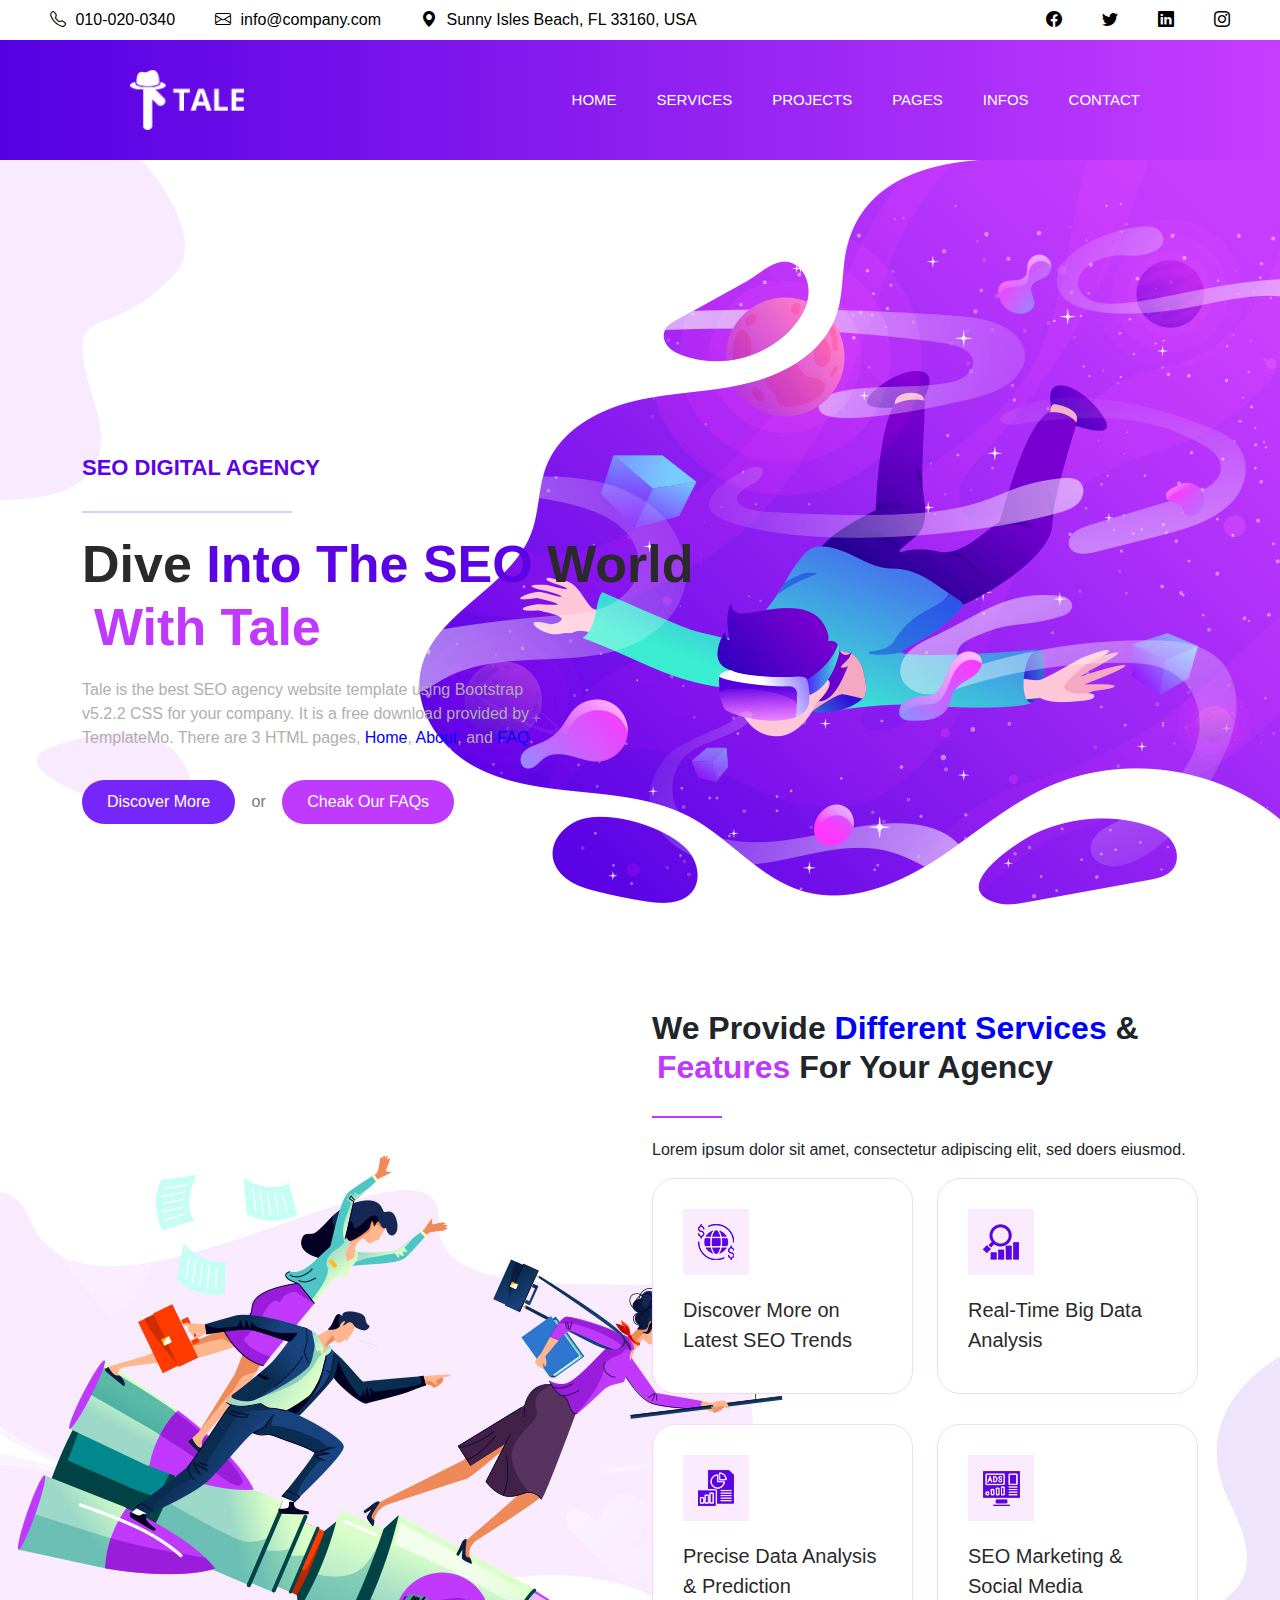
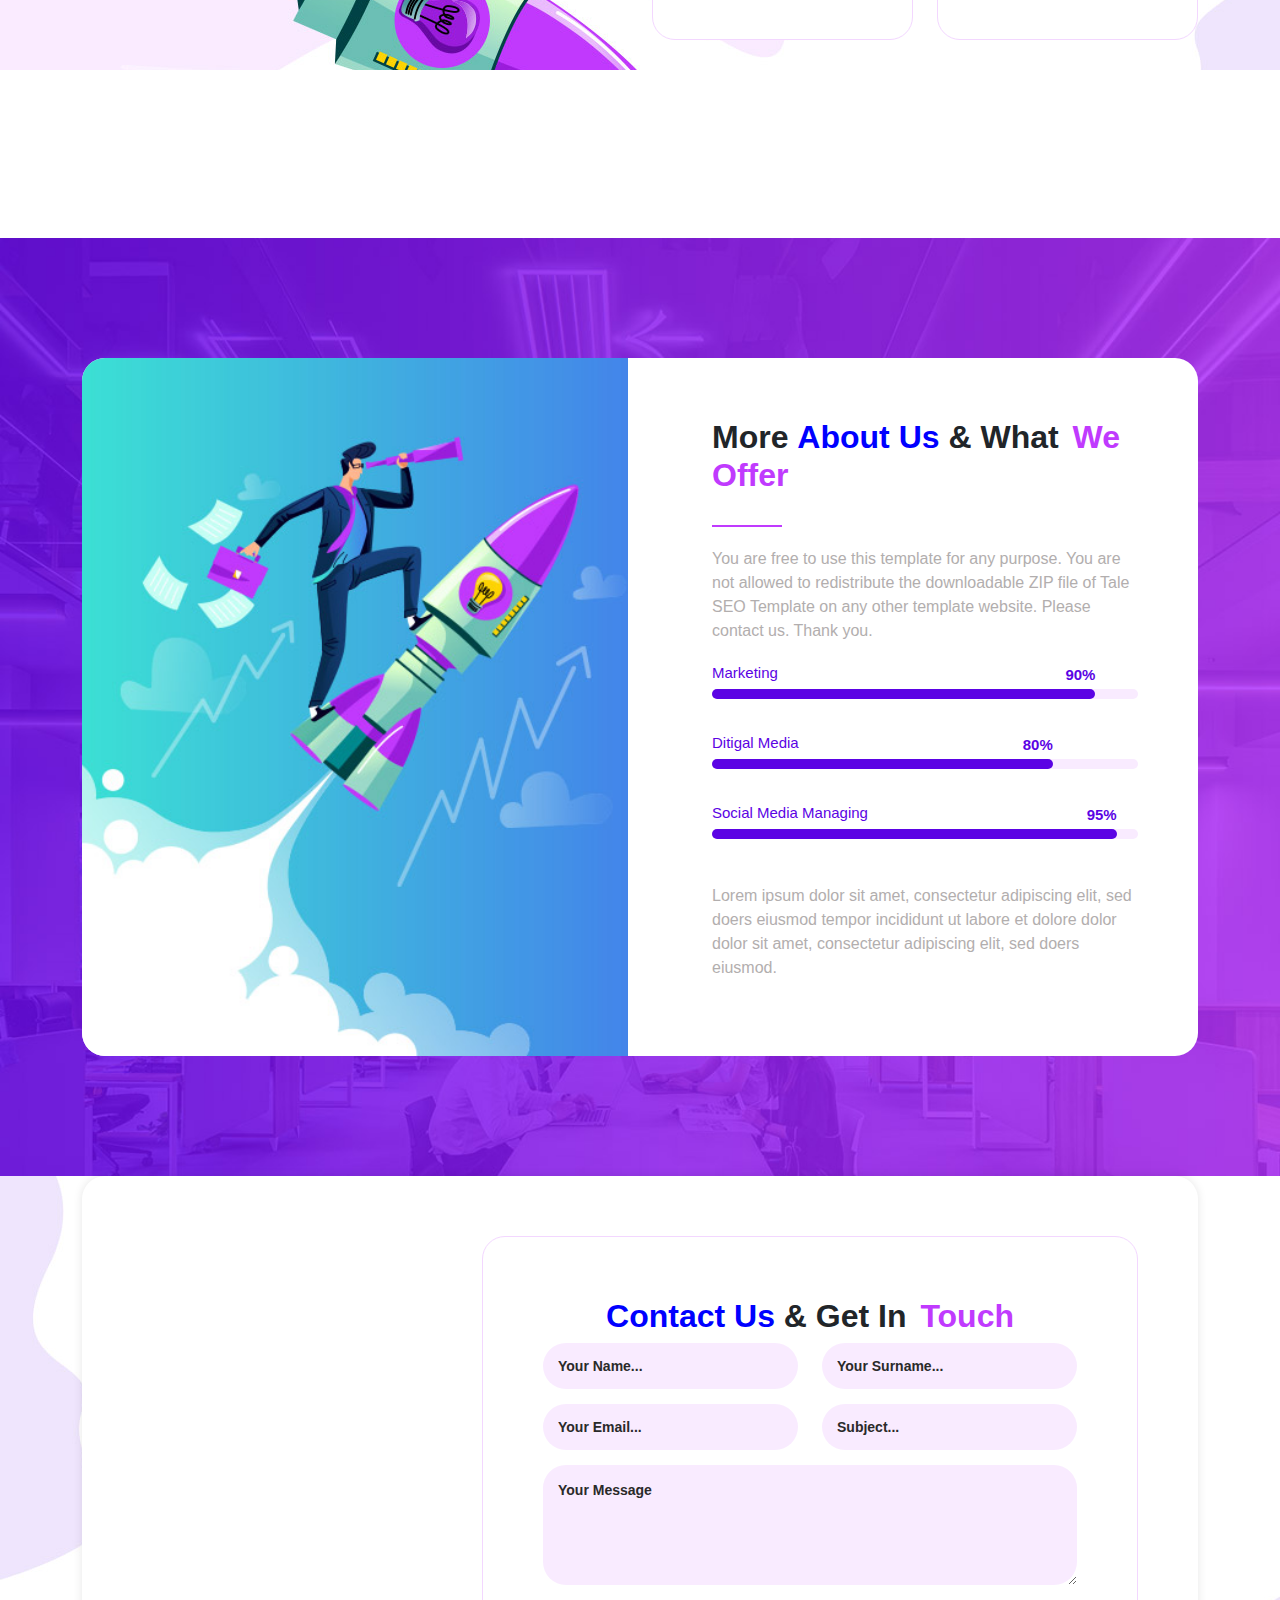
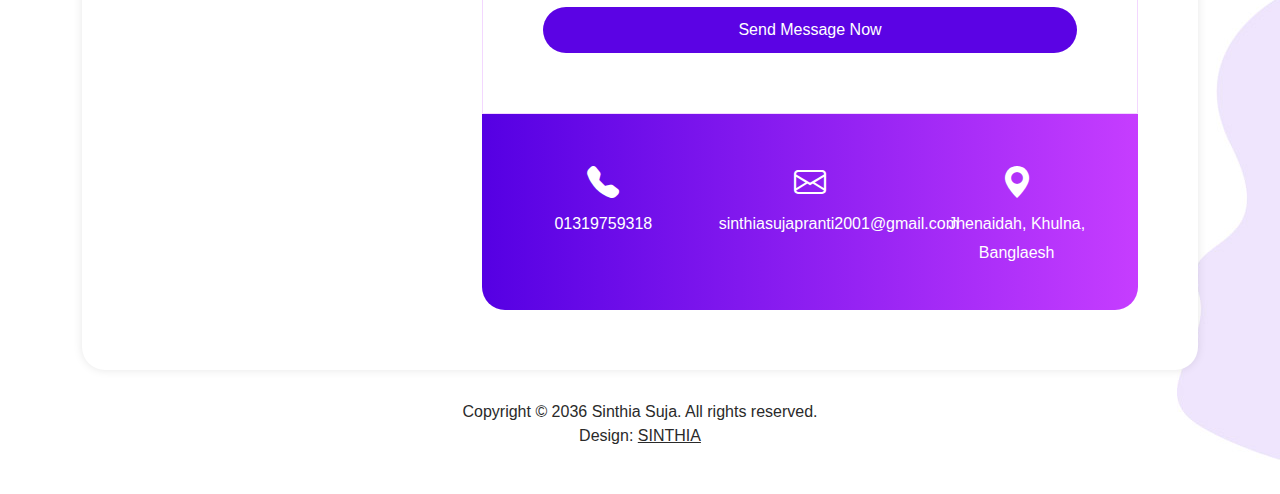
<file: index.html>
<!DOCTYPE html>
<html lang="en">

<head>
  <meta charset="UTF-8">
  <meta name="viewport" content="width=device-width, initial-scale=1.0">
  <title>Document</title>

  <!-- Latest compiled and minified CSS -->
  <link href="https://cdn.jsdelivr.net/npm/bootstrap@5.3.3/dist/css/bootstrap.min.css" rel="stylesheet">

  <!-- Latest compiled JavaScript -->
  <script src="https://cdn.jsdelivr.net/npm/bootstrap@5.3.3/dist/js/bootstrap.bundle.min.js"></script>


  <!-- Option 1: Include in HTML -->
  <link rel="stylesheet" href="https://cdn.jsdelivr.net/npm/bootstrap-icons@1.3.0/font/bootstrap-icons.css">

  <link rel="stylesheet" href="./style.css">

  <!-- Option 1: Include in HTML -->
  <link rel="stylesheet" href="https://cdn.jsdelivr.net/npm/bootstrap-icons@1.3.0/font/bootstrap-icons.css">

</head>

<body>

  <!-- =====1st======== -->

  <!-- ======== Nav Bar's Start ======== -->


  <nav class="nav-one flex">
    <div class="left flex">
      <div class="phone">
        <i class="bi bi-telephone"></i>
        <span>010-020-0340</span>
      </div>
      <div class="email">
        <i class="bi bi-envelope"></i>
        <span>info@company.com</span>
      </div>
      <div class="location">
        <i class="bi bi-geo-alt-fill"></i>
        <span>Sunny Isles Beach, FL 33160, USA</span>
      </div>
    </div>

    <div class="right flex">
      <div class="fb">
        <i class="bi bi-facebook"></i>
      </div>
      <div class="twitter">
        <i class="bi bi-twitter"></i>
      </div>
      <div class="linkedin">
        <i class="bi bi-linkedin"></i>
      </div>
      <div class="insta">
        <i class="bi bi-instagram"></i>
      </div>
    </div>
  </nav>


  <!-- ===========Navbar========== -->
  <div class="sticky-top">

    <nav class="navbar">
      <div class="logo">
        <img src="./logo.png" alt="Logo" />
      </div>
      <ul class="nav-links">
        <li><a href="./index.html">HOME</a></li>

        <li><a href="#services">SERVICES</a></li>
        <li><a href="#home">PROJECTS</a></li>

        <li class="dropdown">
          <a href="#pages" class="dropbtn">PAGES</a>
          <div class="dropdown-content">
            <a id="clr" href="./about.html">ABOUT US</a>
            <a id="clr" href="./faqs.html">FAQS</a>

          </div>
        </li>

        <li><a href="#infos">INFOS</a></li>
        <li><a href="#contact">CONTACT</a></li>
      </ul>
    </nav>

  </div>



  <!-- === 3rd ============= -->

  <div class="third-part" id="top">
    <div class="container">
      <div class="row">
        <div class="col-lg-7">

          <h6 id="seo">SEO DIGITAL AGENCY</h6>

          <div id="break"></div>

          <h4>Dive <em>Into The SEO</em> World <span>With Tale</span></h4>

          <p id="pra">Tale is the best SEO agency website template using Bootstrap v5.2.2 CSS for your company. It is a
            free download provided by TemplateMo. There are 3 HTML pages,

            <a id="ab">Home</a>, <a id="ab">About</a>, and <a id="ab">FAQ</a>.
          </p>

          <button id="btn1">Discover More</button>

          <span>or</span>

          <button id="btn2">Cheak Our FAQs</button>

        </div>
      </div>
    </div>
  </div>





  <!-- -==== 4th part========= -->

  <div class="services section">
    <div class="container">
      <div class="row">

        <div class="col-lg-6 offset-lg-6">
          <div class="row">
            <div class="col-lg-12">
              <div class="section-heading">
                <h2 id="bold">We Provide <a id="em">Different Services</a> &amp;
                  <span id="emm">Features</span> For Your Agency
                </h2>

                <div id="break2"></div>

                <p>Lorem ipsum dolor sit amet, consectetur adipiscing elit, sed doers eiusmod.</p>
              </div>
            </div>

            <div class="col-lg-6 col-sm-6">
              <div class="service-item">
                <div class="icon">
                  <img src="./services-01.jpg" alt="discover SEO" class="templatemo-feature">
                </div>
                <h4>Discover More on Latest SEO Trends</h4>
              </div>
            </div>



            <div class="col-lg-6 col-sm-6">
              <div class="service-item">
                <div class="icon">
                  <img src="./services-02.jpg" alt="data analysis" class="templatemo-feature">
                </div>
                <h4>Real-Time Big Data Analysis</h4>
              </div>
            </div>

            <div class="col-lg-6 col-sm-6">
              <div class="service-item">
                <div class="icon">
                  <img src="./services-03.jpg" alt="precise data" class="templatemo-feature">
                </div>
                <h4>Precise Data Analysis &amp; Prediction</h4>
              </div>
            </div>

            <div class="col-lg-6 col-sm-6">
              <div class="service-item">
                <div class="icon">
                  <img src="./services-04.jpg" alt="SEO marketing" class="templatemo-feature">
                </div>

                <h4>SEO Marketing &amp; Social Media</h4>
              </div>
            </div>
          </div>
        </div>
      </div>
    </div>
  </div>

  <br><br>





  <!-- ============= 5th part start====== -->





  <!-- =========== 6th part==== -->


  <div class="infos section" id="infos">
    <div class="container">
      <div class="row">
        <div class="col-lg-12">
          <div class="main-content">
            <div class="row">
              <div class="col-lg-6">
                <div class="left-image">
                  <img src="./left-infos.jpg" alt="">
                </div>
              </div>
              <div class="col-lg-6">
                <div class="section-heading">
                  <h2 id="bold">More <a id="em">About Us</a> &amp; What <span id="emm">We Offer</span></h2>

                  <div id="break2"></div>

                  <p id="ass">You are free to use this template for any purpose. You are not allowed to redistribute the
                    downloadable ZIP file of Tale SEO Template on any other template website. Please contact us. Thank
                    you.</p>
                </div>

                <div class="skills">
                  <div class="skill-slide marketing">
                    <div class="fill"></div>
                    <h6>Marketing</h6>
                    <span>90%</span>
                  </div>

                  <div class="skill-slide digital">
                    <div class="fill"></div>
                    <h6>Ditigal Media</h6>
                    <span>80%</span>
                  </div>
                  <div class="skill-slide media">
                    <div class="fill"></div>
                    <h6>Social Media Managing</h6>
                    <span>95%</span>
                  </div>
                </div>

                <p id="ass" class="more-info">Lorem ipsum dolor sit amet, consectetur adipiscing elit, sed doers eiusmod
                  tempor incididunt ut labore et dolore dolor dolor sit amet, consectetur adipiscing elit, sed doers
                  eiusmod.</p>
              </div>
            </div>
          </div>
        </div>
      </div>
    </div>
  </div>



  <!-- ============= 7th part========== -->

  <div class="contact-us section" id="contact">
    <div class="container">
      <div class="row">
        <div class="col-lg-12">
          <div class="contact-us-content">
            <div class="row">
              <div class="col-lg-4">
                <div id="map">
                  <iframe
                    src="https://www.google.com/maps/embed?pb=!1m18!1m12!1m3!1d82679.7945110821!2d89.2704140271851!3d23.677202089521693!2m3!1f0!2f0!3f0!3m2!1i1024!2i768!4f13.1!3m3!1m2!1s0x39fef270f41fad73%3A0x83d3391f76440faa!2sShailkupa!5e0!3m2!1sen!2sbd!4v1727075427192!5m2!1sen!2sbd"
                    width="350" height="650" style="border:0;" allowfullscreen="" loading="lazy"
                    referrerpolicy="no-referrer-when-downgrade"></iframe>
                </div>
              </div>

              <div class="col-lg-8">
                <form id="contact-form" action="" method="post">
                  <div class="row">
                    <div class="col-lg-12">
                      <div class="section-heading">

                        <h2 id="bold"><a id="em">Contact Us</a> &amp; Get In <span id="emm">Touch</span></h2>
                      </div>
                    </div>

                    <div class="col-lg-6">

                      <input type="text" placeholder="Your Name...">

                    </div>

                    <div class="col-lg-6">
                      <input type="text" placeholder="Your Surname...">
                    </div>

                    <div class="col-lg-6">
                      <fieldset>
                        <input type="email" placeholder="Your Email...">
                    </div>

                    <div class="col-lg-6">
                      <fieldset>
                        <input type="text" placeholder="Subject...">
                    </div>

                    <div class="col-lg-12">
                      <textarea name="text" id="">Your Message</textarea>
                    </div>

                    <div class="col-lg-12">

                      <div class="col-lg-12">
                        <button type="submit" class="">Send Message Now</button>
                      </div>

                    </div>

                  </div>
                </form>


                <div class="more-info">
                  <div class="row">
                    <div class="col-lg-4">
                      <div class="info-item">
                        <i class="bi bi-telephone-fill"></i>
                        <h4><a>01319759318</a></h4>
                      </div>
                    </div>

                    <div class="col-lg-4">
                      <div class="info-item">
                        <i class="bi bi-envelope"></i>
                        <h4><a>sinthiasujapranti2001@gmail.com</a></h4>
                      </div>
                    </div>

                    <div class="col-lg-4">
                      <div class="info-item">
                        <i class="bi bi-geo-alt-fill"></i>
                        <h4><a>Jhenaidah, Khulna, Banglaesh</a></h4>

                      </div>
                    </div>
                  </div>
                </div>
              </div>
            </div>
          </div>
        </div>
      </div>
    </div>
  </div>









  <!-- ============= 8th part======== -->

  <footer>
    <div class="container">
      <div class="col-lg-12">
        <p>Copyright © 2036 <a>Sinthia Suja</a>. All rights reserved.

          <br>Design:
          <a target="_blank" href="https://www.facebook.com/profile.php?id=100052715718660&mibextid=ZbWKwL"
            class="facebook">SINTHIA</a>


        </p>
      </div>
    </div>
  </footer>






</body>

</html>
</file>
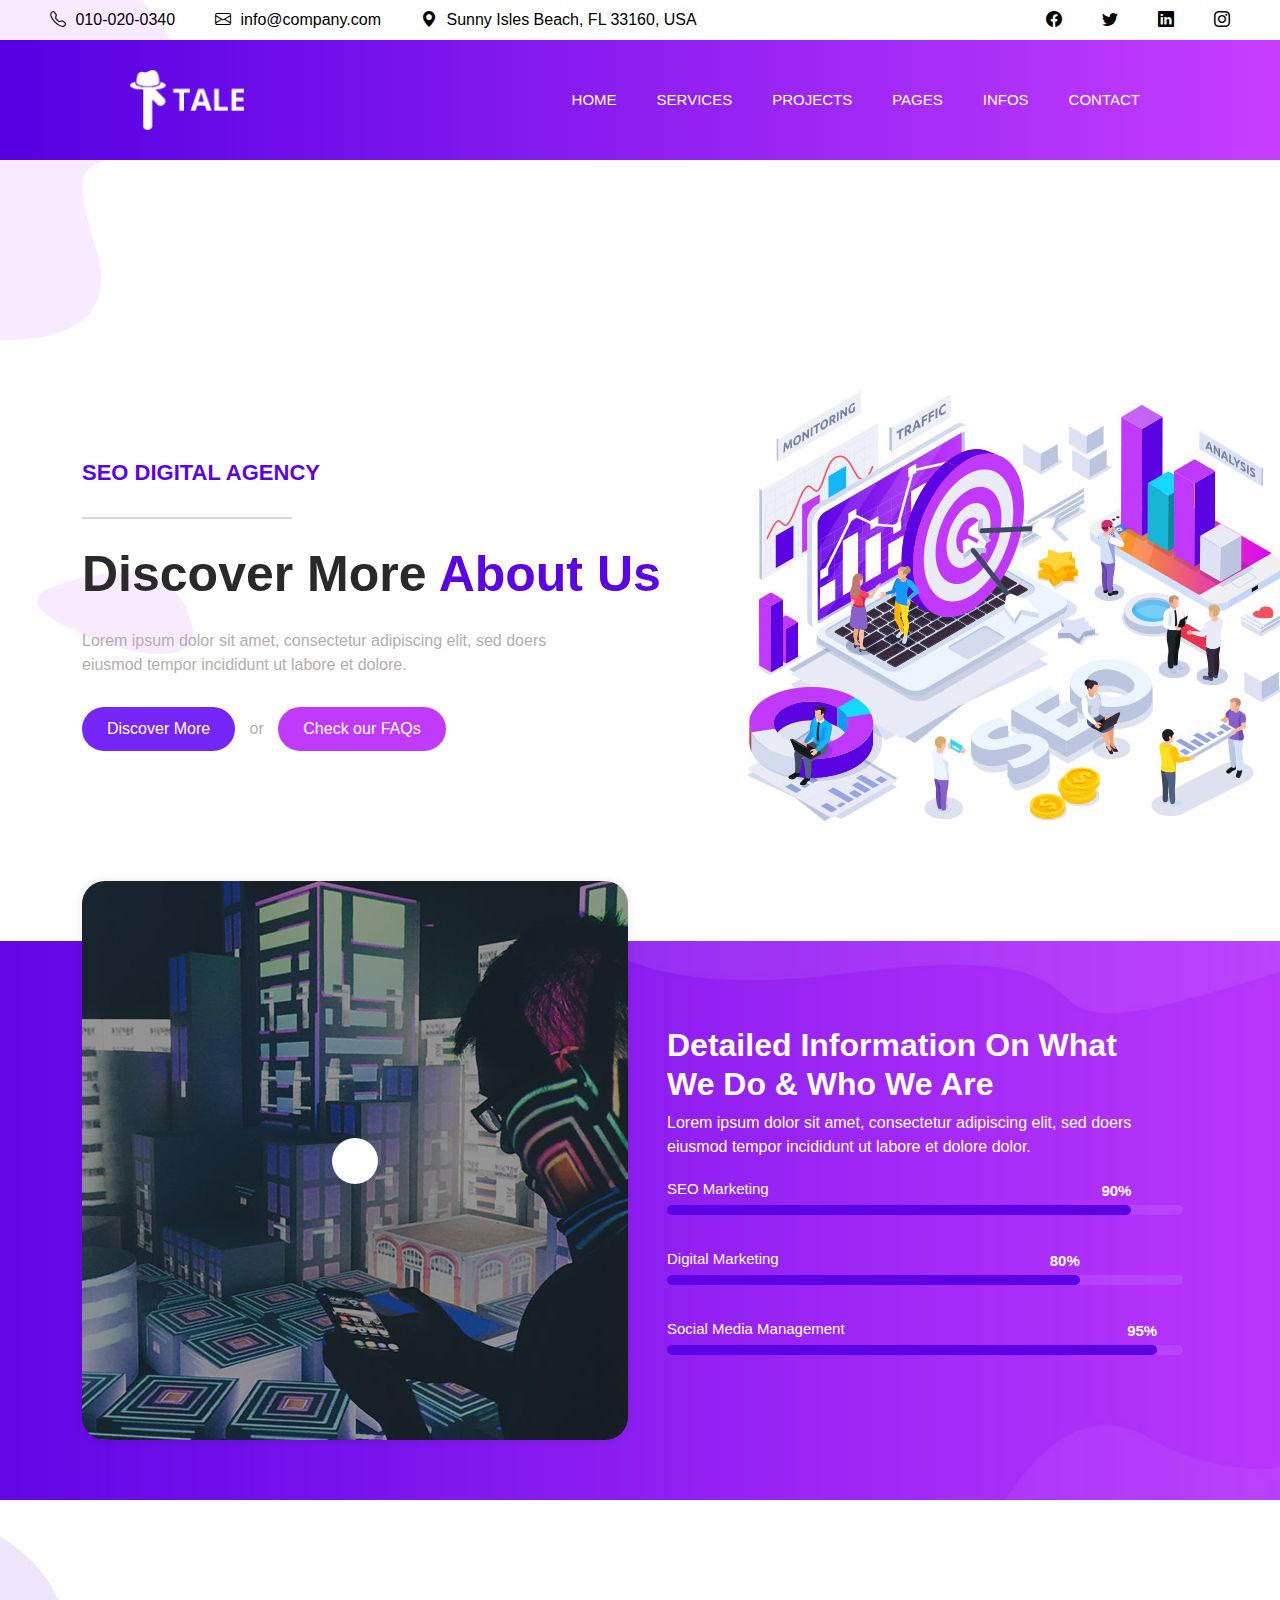
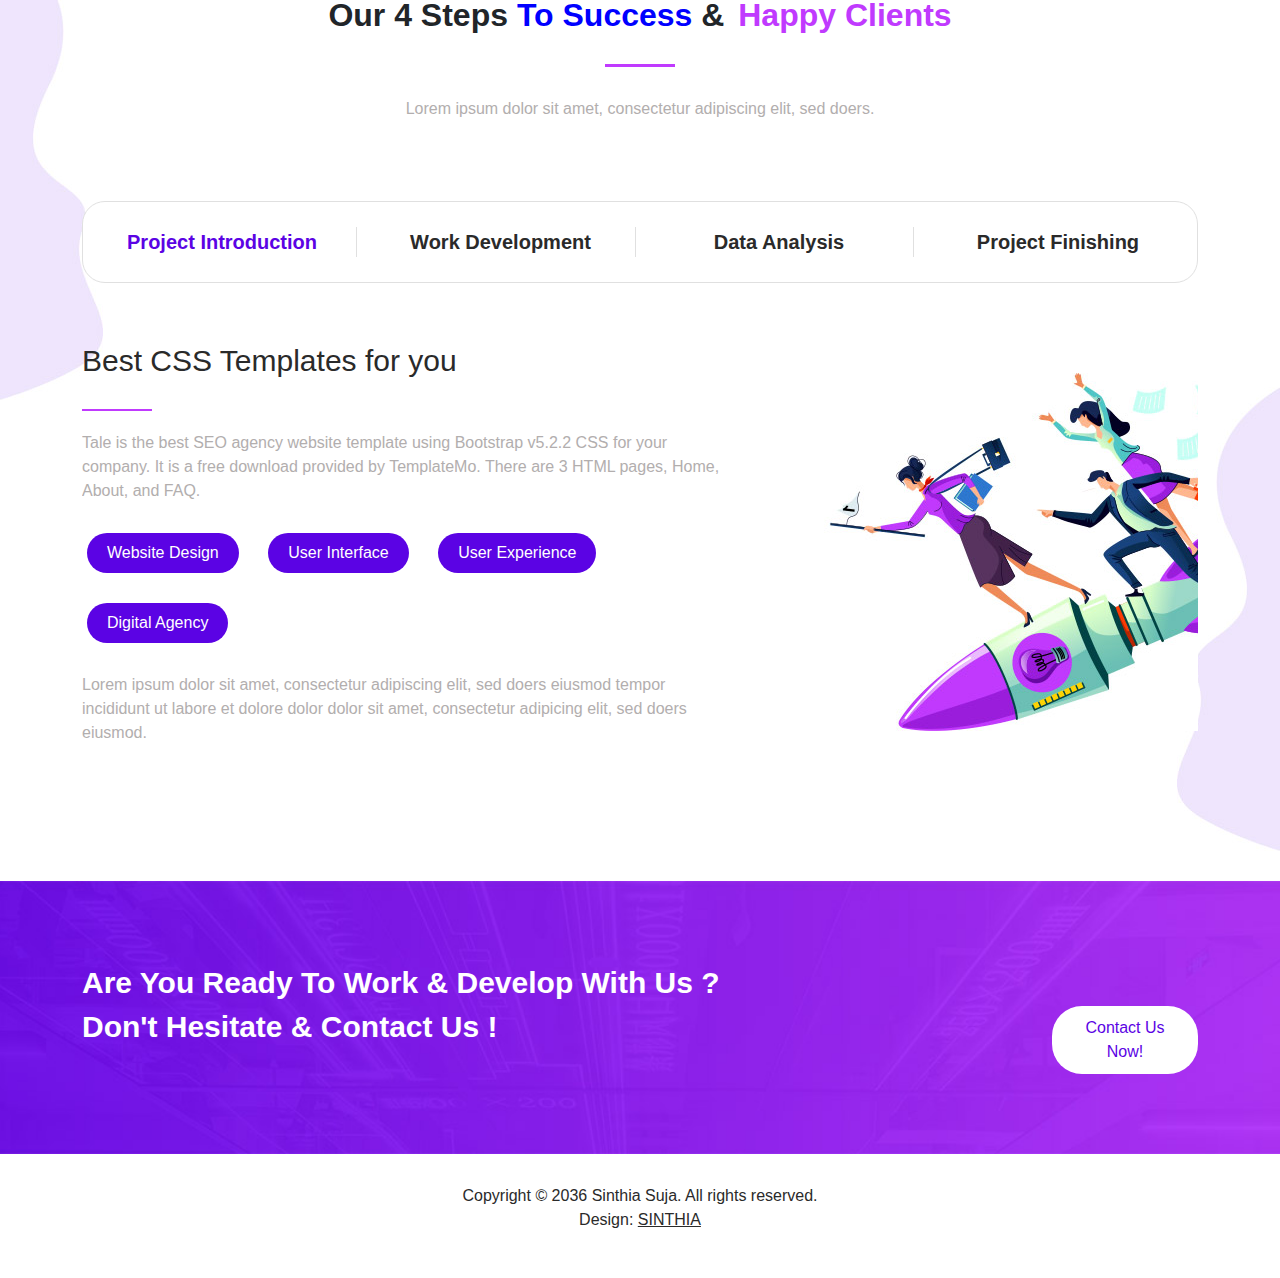
<file: about.html>
<!DOCTYPE html>
<html lang="en">

<head>
  <meta charset="UTF-8">
  <meta name="viewport" content="width=device-width, initial-scale=1.0">
  <title>Document</title>

  <!-- Latest compiled and minified CSS -->
  <link href="https://cdn.jsdelivr.net/npm/bootstrap@5.3.3/dist/css/bootstrap.min.css" rel="stylesheet">

  <!-- Latest compiled JavaScript -->
  <script src="https://cdn.jsdelivr.net/npm/bootstrap@5.3.3/dist/js/bootstrap.bundle.min.js"></script>


  <!-- Option 1: Include in HTML -->
  <link rel="stylesheet" href="https://cdn.jsdelivr.net/npm/bootstrap-icons@1.3.0/font/bootstrap-icons.css">

  <link rel="stylesheet" href="./style.css">

  <!-- Option 1: Include in HTML -->
  <link rel="stylesheet" href="https://cdn.jsdelivr.net/npm/bootstrap-icons@1.3.0/font/bootstrap-icons.css">
</head>

<body>

  <nav class="nav-one flex">
    <div class="left flex">
      <div class="phone">
        <i class="bi bi-telephone"></i>
        <span>010-020-0340</span>
      </div>
      <div class="email">
        <i class="bi bi-envelope"></i>
        <span>info@company.com</span>
      </div>
      <div class="location">
        <i class="bi bi-geo-alt-fill"></i>
        <span>Sunny Isles Beach, FL 33160, USA</span>
      </div>
    </div>

    <div class="right flex">
      <div class="fb">
        <i class="bi bi-facebook"></i>
      </div>
      <div class="twitter">
        <i class="bi bi-twitter"></i>
      </div>
      <div class="linkedin">
        <i class="bi bi-linkedin"></i>
      </div>
      <div class="insta">
        <i class="bi bi-instagram"></i>
      </div>
    </div>
  </nav>


  <!-- ============================ -->


  <div class="sticky-top">
  <nav class="navbar">
    <div class="logo">
      <img src="./logo.png" alt="Logo" />
    </div>
    <ul class="nav-links">
      <li><a href="./index.html">HOME</a></li>

      <li><a href="#services">SERVICES</a></li>
      <li><a href="#home">PROJECTS</a></li>

      <li class="dropdown">
        <a href="#pages" class="dropbtn">PAGES</a>
        <div class="dropdown-content">
          <a href="./about.html">ABOUT US</a>
          <a href="./faqs.html">FAQS</a>

        </div>
      </li>

      <li><a href="#infos">INFOS</a></li>
      <li><a href="#contact">CONTACT</a></li>
    </ul>
  </nav>
</div>

  

  <!-- =================================== -->

  <div class="page-heading">
    <div class="container">
      <div class="row">
        <div class="col-lg-7 align-self-center">
          <div class="caption  header-text">
            <h6 id="seo">SEO DIGITAL AGENCY</h6>

            <div id="break"></div>

            <h4 id="color">Discover More <a id="color2">About Us</a></h4>
            <p id="ass">Lorem ipsum dolor sit amet, consectetur adipiscing elit, sed doers eiusmod tempor incididunt ut
              labore et dolore.</p>


            <button id="btn1">Discover More</button>

            <span id="ass">or</span>
            <button id="btn2">Check our FAQs</button>
          </div>
        </div>

        <div class="col-lg-5 align-self-center">
          <img src="./about-us-image.jpg" alt="">
        </div>
      </div>
    </div>
  </div>




  <!-- =======2nd part start========= -->


  <div class="video-info section">
    <div class="container">
      <div class="row">
        <div class="col-lg-6">
          <div class="video-thumb">
            <img src="./video-thumb.jpg" alt="">
            <a href="http://youtube.com" target="_blank"><i class="fa fa-play"></i></a>
          </div>
        </div>

        <div class="col-lg-6 align-self-center">
          <div class="section-heading">
            <h2 id="bold">Detailed Information On What We Do &amp; Who We Are</h2>

            <div id="break4"></div>

            <p>Lorem ipsum dolor sit amet, consectetur adipiscing elit, sed doers eiusmod tempor incididunt ut labore et
              dolore dolor.</p>
          </div>

          <div class="skills">
            <div class="skill-slide marketing">
              <div class="fill"></div>
              <h6>SEO Marketing</h6>
              <span>90%</span>
            </div>

            <div class="skill-slide digital">
              <div class="fill"></div>
              <h6>Digital Marketing</h6>
              <span>80%</span>
            </div>

            <div class="skill-slide media">
              <div class="fill"></div>
              <h6>Social Media Management</h6>
              <span>95%</span>

            </div>

          </div>
        </div>
      </div>
    </div>
  </div>

  <!-- ==========3rd part start============= -->
  <br><br><br><br>

  <div class="happy-clients section">
    <div class="container">
      <div class="row">
        <div class="col-lg-12">
          <div class="section-heading">
            <h2 id="bold">Our 4 Steps <a id="em">To Success</a> &amp; <span id="emm">Happy Clients</span></h2>

            <div id="break3"></div>

            <p id="ass">Lorem ipsum dolor sit amet, consectetur adipiscing elit, sed doers.</p>
          </div>
        </div>

        <div class="col-lg-12">
          <div class="naccs">
            <div class="tabs">
              <div class="row">
                <div class="col-lg-12">
                  <div class="menu">
                    <div class="active"><span>Project Introduction</span></div>
                    <div><span>Work Development</span></div>
                    <div><span>Data Analysis</span></div>
                    <div class="last-item"><span>Project Finishing</span></div>
                  </div>
                </div>

                <div class="col-lg-12">
                  <ul class="nacc">
                    <li class="active">
                      <div>
                        <div class="row">
                          <div class="col-lg-7">
                            <h4>Best CSS Templates for you</h4>

                            <div id="break2"></div>

                            <p id="ass">Tale is the best SEO agency website template using Bootstrap v5.2.2 CSS for your
                              company. It is a free download provided by TemplateMo. There are 3 HTML pages, <a
                                id="nil">Home</a>, <a id="nil">About</a>, and <a id="nil">FAQ</a>.</p>
                            <div class="info">
                              <span>Website Design</span>
                              <span>User Interface</span>
                              <span>User Experience</span>
                              <span class="last-span">Digital Agency</span>
                            </div>
                            <p id="ass">Lorem ipsum dolor sit amet, consectetur adipiscing elit, sed doers eiusmod
                              tempor incididunt ut labore et dolore dolor dolor sit amet, consectetur adipicing elit,
                              sed doers eiusmod.</p>
                          </div>
                          <div class="col-lg-5 align-self-center">
                            <img src="./happyclient-01.jpg" alt="">
                          </div>
                        </div>
                      </div>
                    </li>

                    <li>
                      <div>
                        <div class="row">
                          <div class="col-lg-7">
                            <h4>Detailed Information On What We Do</h4>
                            <div class="line-dec"></div>
                            <p>You are free to use this template for any purpose. You are not allowed to redistribute
                              the downloadable ZIP file of Tale SEO Template on any other template website. Please
                              contact us. Thank you.</p>
                            <div class="info">
                              <span>HTML CSS</span>
                              <span>Bootstrap 5</span>
                              <span>TemplateMo</span>
                              <span class="last-span">Development</span>
                            </div>
                            <p>Lorem ipsum dolor sit amet, consectetur adipiscing elit, sed doers eiusmod tempor
                              incididunt ut labore et dolore dolor dolor sit amet, consectetur adipicing elit, sed doers
                              eiusmod.</p>
                          </div>

                          <div class="col-lg-5 align-self-center">
                            <img src="./happyclient-01.jpg" alt="">
                          </div>
                        </div>
                      </div>
                    </li>

                    <li>
                      <div>
                        <div class="row">
                          <div class="col-lg-7">
                            <h4>Responsive HTML CSS Templates</h4>
                            <div class="line-dec"></div>
                            <p>Lorem ipsum dolor sit amet, consectetur adipiscing elit, sed doers eiusmod kent tempor
                              incididunt ut labore et dolore dolor.</p>

                            <div class="info">
                              <span>SEO Trend</span>
                              <span>Digital Agency</span>
                              <span>Best Template</span>
                              <span class="last-span">Development</span>
                            </div>
                            <p>Lorem ipsum dolor sit amet, consectetur adipiscing elit, sed doers eiusmod tempor
                              incididunt ut labore et dolore dolor dolor sit amet, consectetur adipicing elit, sed doers
                              eiusmod.</p>
                          </div>

                          <div class="col-lg-5 align-self-center">
                            <img src="./happyclient-01.jpg" alt="">
                          </div>
                        </div>
                      </div>
                    </li>
                    <li>
                      <div>
                        <div class="row">
                          <div class="col-lg-7">
                            <h4>Detailed Information about SEO Techniques</h4>
                            <div class="line-dec"></div>
                            <p>Lorem ipsum dolor sit amet, consectetur adipiscing elit, sed doers eiusmod kent tempor
                              incididunt ut labore et dolore dolor.</p>

                            <div class="info">
                              <span>Data Analysis</span>
                              <span>SEO Trend</span>
                              <span>Templates</span>
                              <span class="last-span">Research</span>
                            </div>
                            <p>Lorem ipsum dolor sit amet, consectetur adipiscing elit, sed doers eiusmod tempor
                              incididunt ut labore et dolore dolor dolor sit amet, consectetur adipicing elit, sed doers
                              eiusmod.</p>
                          </div>

                          <div class="col-lg-5 align-self-center">
                            <img src="./happyclient-01.jpg" alt="">
                          </div>
                        </div>
                      </div>
                    </li>
                  </ul>
                </div>
              </div>
            </div>
          </div>
        </div>
      </div>
    </div>
  </div>


  <!-- =============last part============ -->

  <div class="cta section">
    <div class="container">
      <div class="row">
        <div class="col-lg-8">
          <h4 id="bold">Are You Ready To Work &amp; Develop With Us ?<br>Don't Hesitate &amp; Contact Us !</h4>
        </div>

        <div class="col-lg-4">
          <button id="btn">Contact Us Now!</button>
        </div>

      </div>
    </div>
  </div>


  <footer>
    <div class="container">
      <div class="col-lg-12">
        <p>Copyright © 2036 <a>Sinthia Suja</a>. All rights reserved.

          <br>Design: 
          <a target="_blank" href="https://www.facebook.com/profile.php?id=100052715718660&mibextid=ZbWKwL"
          class="facebook"> SINTHIA</a>
        </p>
      </div>
    </div>
  </footer>


</body>

</html>
</file>
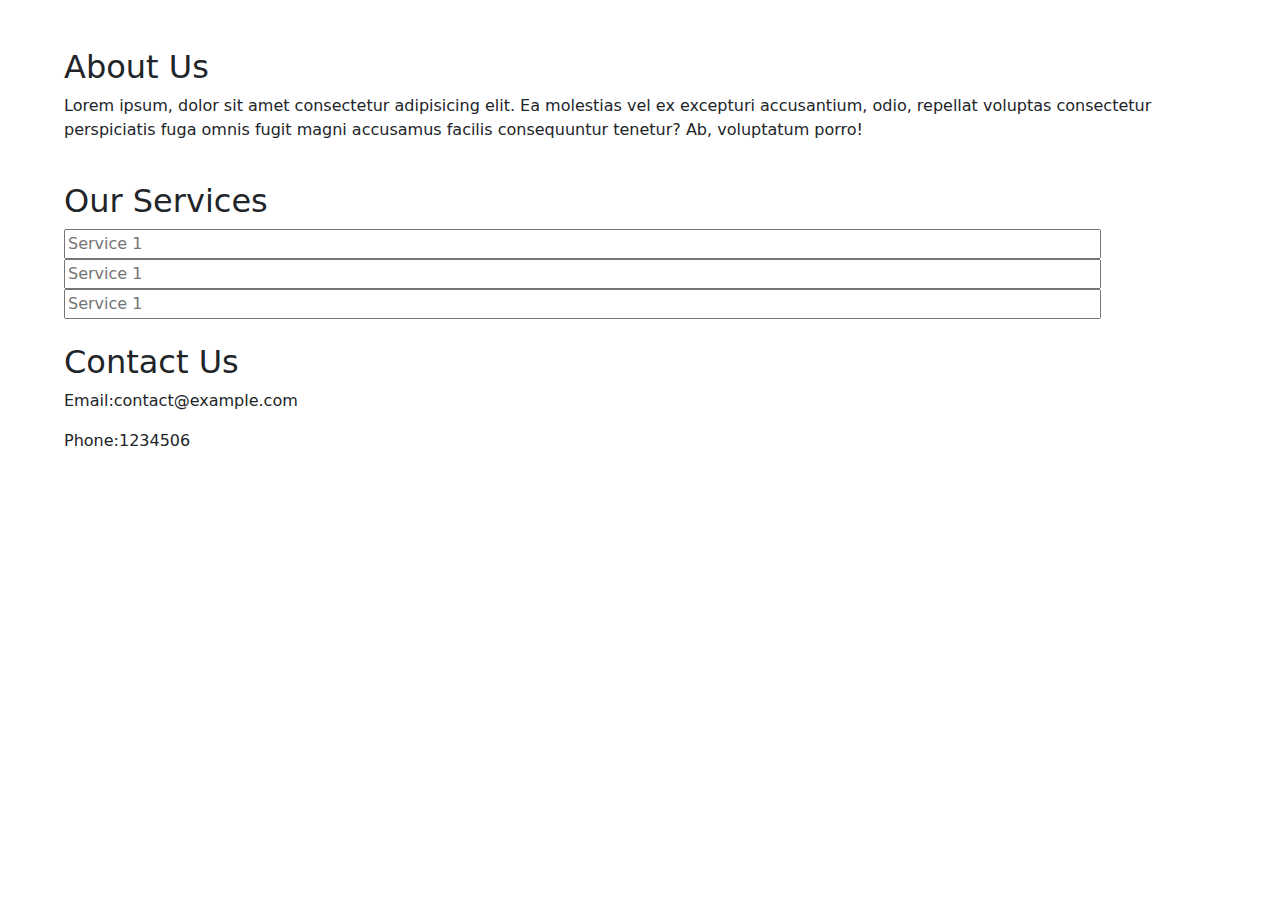
<file: day92.html>
<!DOCTYPE html>
<html lang="en">

<head>
    <meta charset="UTF-8">
    <meta name="viewport" content="width=device-width, initial-scale=1.0">
    <title>Document</title>
    <!-- Latest compiled and minified CSS -->
    <link href="https://cdn.jsdelivr.net/npm/bootstrap@5.3.3/dist/css/bootstrap.min.css" rel="stylesheet">

    <!-- Latest compiled JavaScript -->
    <script src="https://cdn.jsdelivr.net/npm/bootstrap@5.3.3/dist/js/bootstrap.bundle.min.js"></script>

    <style>
        body {
            width: 90%;
            margin: auto;
        }

        #ser {
            width: 90%;
        }

   
    </style>

</head>

<body>
    
<br><br>
   
    <h2>About Us</h2>

    <p>Lorem ipsum, dolor sit amet consectetur adipisicing elit. Ea molestias vel ex excepturi accusantium, odio,
        repellat voluptas consectetur perspiciatis fuga omnis fugit magni accusamus facilis consequuntur tenetur? Ab,
        voluptatum porro!</p>

    <br>

    <h2>Our Services</h2>
    <input id="ser" placeholder="Service 1" type="text"> <br>
    <input id="ser" placeholder="Service 1" type="text"><br>
    <input id="ser" placeholder="Service 1" type="text">

    <br><br>

    <h2>Contact Us</h2>
    <p>Email:contact@example.com</p>

    <p>Phone:1234506</p>


</body>

</html>
</file>
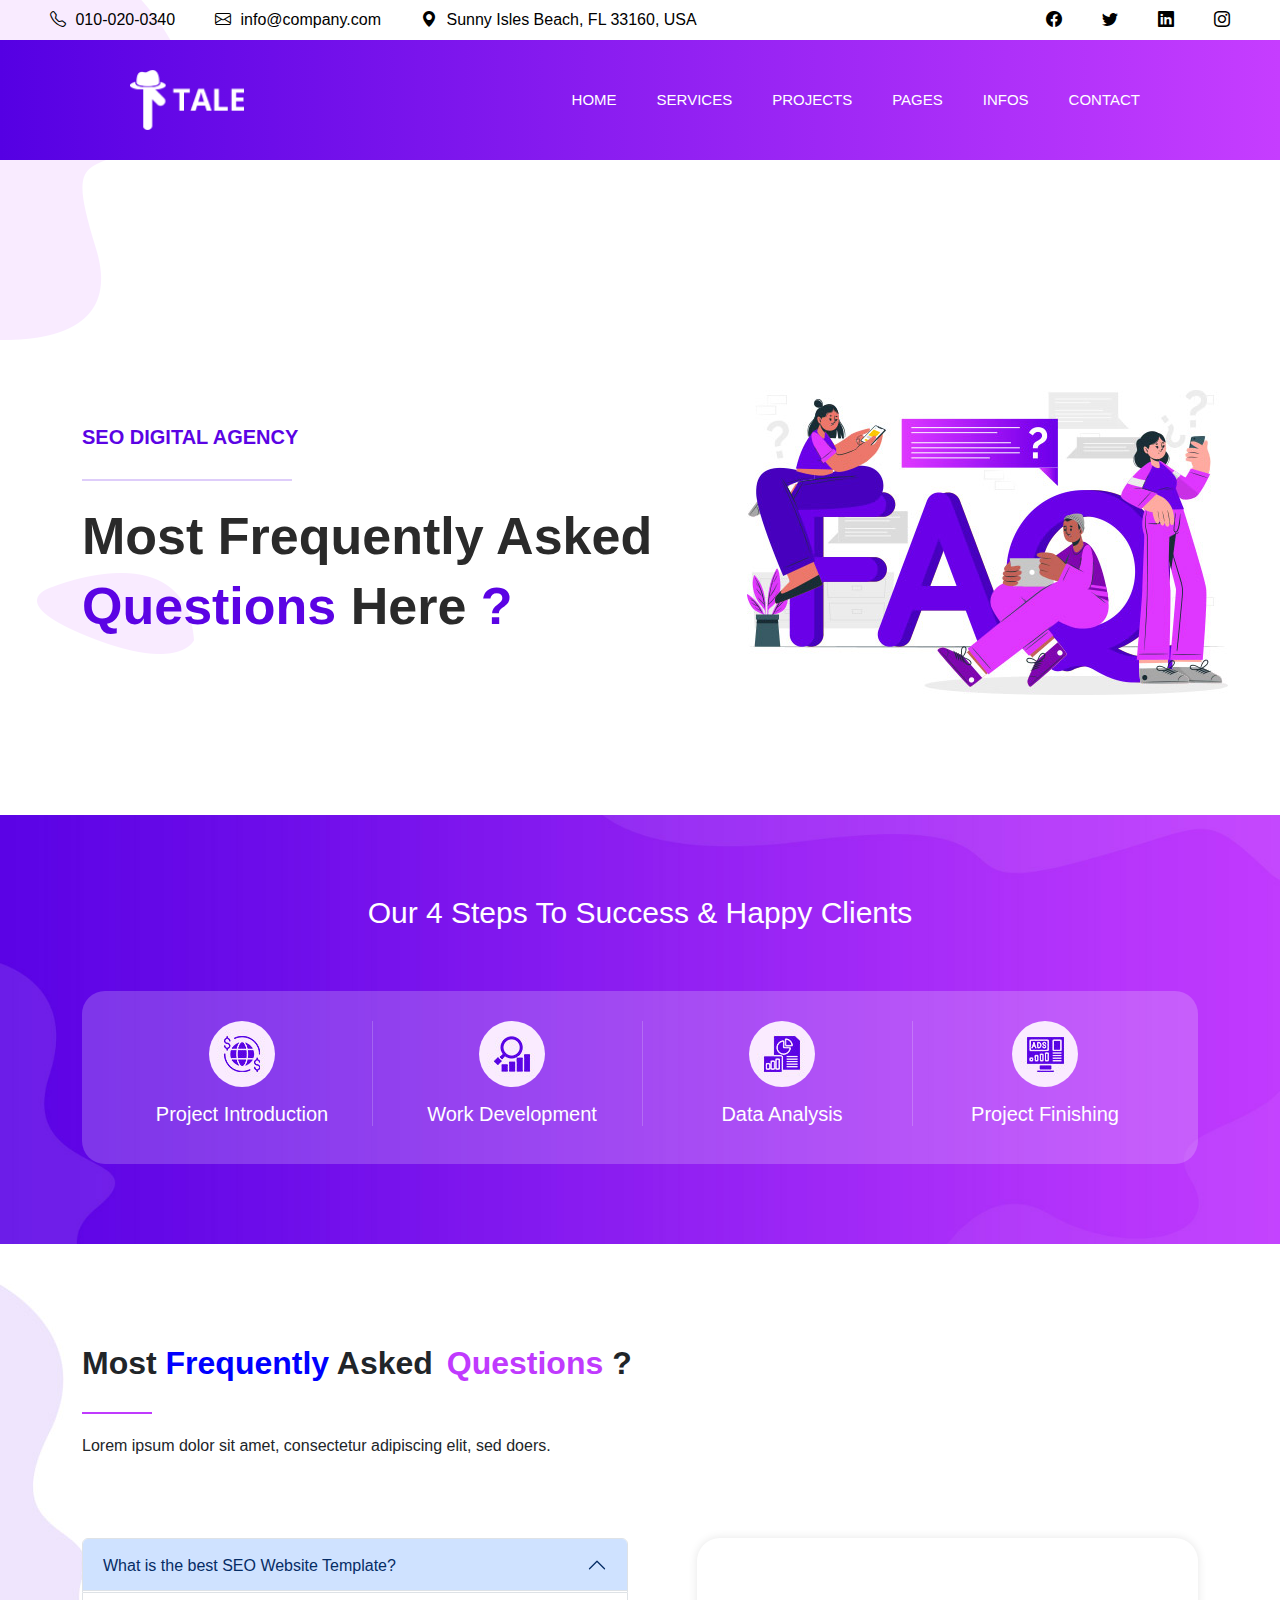
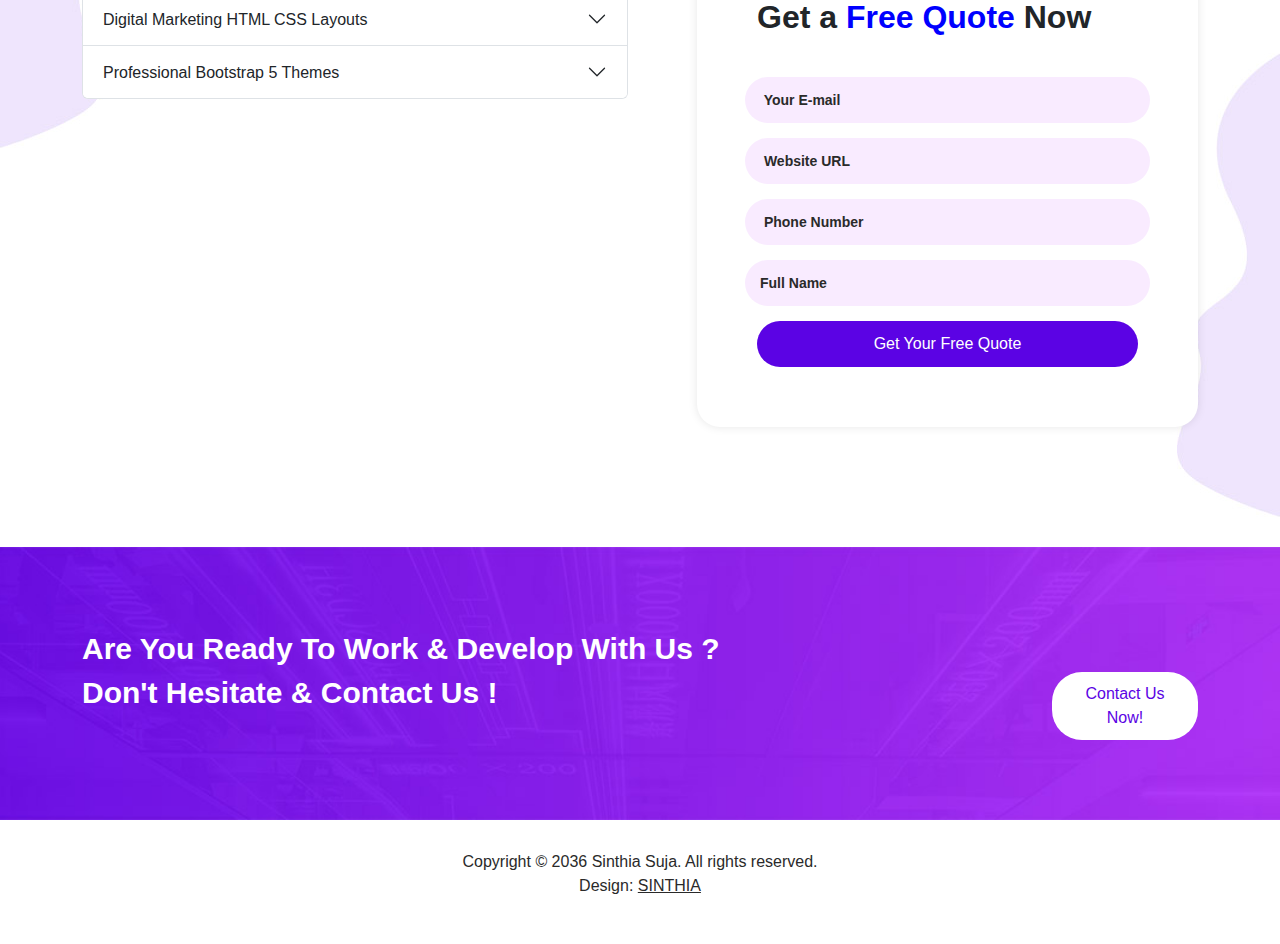
<file: faqs.html>
<!doctype html>
<html lang="en">

<head>
  <!-- Required meta tags -->
  <meta charset="utf-8">
  <meta name="viewport" content="width=device-width, initial-scale=1">

  <!-- Bootstrap CSS -->
  <link href="https://cdn.jsdelivr.net/npm/bootstrap@5.0.2/dist/css/bootstrap.min.css" rel="stylesheet"
    integrity="sha384-EVSTQN3/azprG1Anm3QDgpJLIm9Nao0Yz1ztcQTwFspd3yD65VohhpuuCOmLASjC" crossorigin="anonymous">

  <title></title>

  <!-- Latest compiled and minified CSS -->
  <link href="https://cdn.jsdelivr.net/npm/bootstrap@5.3.3/dist/css/bootstrap.min.css" rel="stylesheet">

  <!-- Latest compiled JavaScript -->
  <script src="https://cdn.jsdelivr.net/npm/bootstrap@5.3.3/dist/js/bootstrap.bundle.min.js"></script>


  <!-- Option 1: Include in HTML -->
  <link rel="stylesheet" href="https://cdn.jsdelivr.net/npm/bootstrap-icons@1.3.0/font/bootstrap-icons.css">

  <link rel="stylesheet" href="./style.css">

  <!-- Option 1: Include in HTML -->
  <link rel="stylesheet" href="https://cdn.jsdelivr.net/npm/bootstrap-icons@1.3.0/font/bootstrap-icons.css">



</head>

<body>






  <nav class="nav-one flex">
    <div class="left flex">
      <div class="phone">
        <i class="bi bi-telephone"></i>
        <span>010-020-0340</span>
      </div>
      <div class="email">
        <i class="bi bi-envelope"></i>
        <span>info@company.com</span>
      </div>
      <div class="location">
        <i class="bi bi-geo-alt-fill"></i>
        <span>Sunny Isles Beach, FL 33160, USA</span>
      </div>
    </div>

    <div class="right flex">
      <div class="fb">
        <i class="bi bi-facebook"></i>
      </div>
      <div class="twitter">
        <i class="bi bi-twitter"></i>
      </div>
      <div class="linkedin">
        <i class="bi bi-linkedin"></i>
      </div>
      <div class="insta">
        <i class="bi bi-instagram"></i>
      </div>
    </div>
  </nav>


  <div class="sticky-top">
    <nav class="navbar">
      <div class="logo">
        <img src="./logo.png" alt="Logo" />
      </div>
      <ul class="nav-links">
        <li><a href="./index.html">HOME</a></li>

        <li><a href="#services">SERVICES</a></li>
        <li><a href="#home">PROJECTS</a></li>

        <li class="dropdown">
          <a href="#pages" class="dropbtn">PAGES</a>
          <div class="dropdown-content">
            <a href="./about.html">ABOUT US</a>
            <a href="./faqs.html">FAQS</a>

          </div>
        </li>

        <li><a href="#infos">INFOS</a></li>
        <li><a href="#contact">CONTACT</a></li>
      </ul>
    </nav>
  </div>

  <!-- ==============3 rd part-============= -->

  <div class="page-heading">
    <div class="container">
      <div class="row">
        <div class="col-lg-7 align-self-center">
          <div class="caption  header-text">
            <h6>SEO DIGITAL AGENCY</h6>
            <div class="line-dec"></div>
            <h4>Most Frequently Asked <em>Questions</em> Here <em>?</em></h4>
          </div>
        </div>
        <div class="col-lg-5">
          <img src="./faqs-image.jpg" alt="">
        </div>
      </div>
    </div>
  </div>


  <!-- ==============4rth part================= -->


  <div class="happy-steps">
    <div class="container">
      <div class="row">
        <div class="col-lg-12">
          <h2>Our 4 Steps To Success &amp; Happy Clients</h2>
        </div>
        <div class="col-lg-12">
          <div class="steps">
            <div class="row">
              <div class="col-lg-3">
                <div class="item">
                  <img src="./services-01.jpg" alt="" style="max-width: 66px; border-radius: 50%; margin: 0 auto;">
                  <h4>Project Introduction</h4>
                </div>
              </div>
              <div class="col-lg-3">
                <div class="item">
                  <img src="./services-02.jpg" alt="" style="max-width: 66px; border-radius: 50%; margin: 0 auto;">
                  <h4>Work Development</h4>
                </div>
              </div>


              <div class="col-lg-3">
                <div class="item">
                  <img src="./services-03.jpg" alt="" style="max-width: 66px; border-radius: 50%; margin: 0 auto;">
                  <h4>Data Analysis</h4>
                </div>
              </div>
              <div class="col-lg-3">
                <div class="item last-item">
                  <img src="./services-04.jpg" alt="" style="max-width: 66px; border-radius: 50%; margin: 0 auto;">
                  <h4>Project Finishing</h4>
                </div>
              </div>
            </div>
          </div>
        </div>
      </div>
    </div>
  </div>
  </div>

  <!-- ============= 5th part  ================= -->



  <div id="asked" class="most-asked section">
    <div class="container">
      <div class="row">
        <div class="col-lg-12">
          <div class="section-heading">

            <h2 id="bold">Most <a id="em">Frequently</a> Asked <span id="emm">Questions</span> ?</h2>


            <div id="break2"></div>


            <p>Lorem ipsum dolor sit amet, consectetur adipiscing elit, sed doers.</p>
          </div>
        </div>
      </div>




      <div class="row">


        <div class="col-lg-6">

          <div class="accordion" id="accordionExample">
            <div class="accordion-item">
              <h2 class="accordion-header" id="headingOne">
                <button class="accordion-button" type="button" data-bs-toggle="collapse" data-bs-target="#collapseOne"
                  aria-expanded="true" aria-controls="collapseOne">
                  What is the best SEO Website Template?
                </button>
              </h2>
              <div id="collapseOne" class="accordion-collapse collapse show" aria-labelledby="headingOne"
                data-bs-parent="#accordionExample">
                <div class="accordion-body">
                  <strong>This is the first item's accordion body.</strong> It is shown by default, until the collapse
                  plugin adds the appropriate classes that we use to style each element. These classes control the
                  overall
                  appearance, as well as the showing and hiding via CSS transitions. You can modify any of this with
                  custom
                  CSS or overriding our default variables. It's also worth noting that just about any HTML can go within
                  the
                  <code>.accordion-body</code>, though the transition does limit overflow.
                </div>
              </div>
            </div>


            <div class="accordion-item">
              <h2 class="accordion-header" id="headingTwo">
                <button class="accordion-button collapsed" type="button" data-bs-toggle="collapse"
                  data-bs-target="#collapseTwo" aria-expanded="false" aria-controls="collapseTwo">
                  Digital Marketing HTML CSS Layouts
                </button>
              </h2>
              <div id="collapseTwo" class="accordion-collapse collapse" aria-labelledby="headingTwo"
                data-bs-parent="#accordionExample">
                <div class="accordion-body">
                  <strong>This is the second item's accordion body.</strong> It is hidden by default, until the collapse
                  plugin adds the appropriate classes that we use to style each element. These classes control the
                  overall
                  appearance, as well as the showing and hiding via CSS transitions. You can modify any of this with
                  custom
                  CSS or overriding our default variables. It's also worth noting that just about any HTML can go within
                  the
                  <code>.accordion-body</code>, though the transition does limit overflow.
                </div>
              </div>
            </div>



            <div class="accordion-item">
              <h2 class="accordion-header" id="headingThree">
                <button class="accordion-button collapsed" type="button" data-bs-toggle="collapse"
                  data-bs-target="#collapseThree" aria-expanded="false" aria-controls="collapseThree">
                  Professional Bootstrap 5 Themes
                </button>
              </h2>
              <div id="collapseThree" class="accordion-collapse collapse" aria-labelledby="headingThree"
                data-bs-parent="#accordionExample">
                <div class="accordion-body">
                  <strong>This is the third item's accordion body.</strong> It is hidden by default, until the collapse
                  plugin adds the appropriate classes that we use to style each element. These classes control the
                  overall
                  appearance, as well as the showing and hiding via CSS transitions. You can modify any of this with
                  custom
                  CSS or overriding our default variables. It's also worth noting that just about any HTML can go within
                  the
                  <code>.accordion-body</code>, though the transition does limit overflow.
                </div>
              </div>
            </div>
          </div>


        </div>





        <div id="con" class="col-lg-6">

          <div class="get-free-quote">
            <form id="free-quote" method="submit" role="search" action="#">
              <div class="row">
                <div class="col-lg-12">
                  <div class="section-heading">

                    <h2 id="bold">Get a <a id="em">Free Quote</a> Now</h2>
                  </div>
                </div>

                <input placeholder=" Your E-mail" type="email">


                <input placeholder=" Website URL" type="text">


                <input placeholder=" Phone Number" type="number">

                <input placeholder="Full Name" type="text">

                <div class="col-lg-12">
                  <fieldset>
                    <button type="submit" id="form-submit" class="orange-button">Get Your Free Quote</button>
                  </fieldset>
                </div>
              </div>
            </form>
          </div>

        </div>


      </div>
    </div>

  </div>







  <!-- ===================last part============ -->

  <div class="cta section">
    <div class="container">
      <div class="row">
        <div class="col-lg-8">
          <h4 id="bold">Are You Ready To Work &amp; Develop With Us ?<br>Don't Hesitate &amp; Contact Us !</h4>
        </div>
        <div class="col-lg-4">

          <button id="btn">Contact Us Now!</button>

        </div>
      </div>
    </div>
  </div>

  <!-- =========================== -->



  <footer>
    <div class="container">
      <div class="col-lg-12">
        <p>Copyright © 2036 <a>Sinthia Suja</a>. All rights reserved.

          <br>Design:   
            <a target="_blank" href="https://www.facebook.com/profile.php?id=100052715718660&mibextid=ZbWKwL"
          class="facebook">SINTHIA</a>
        </p>
      </div>
    </div>
  </footer>




</body>

</html>
</file>
<file: style.css>
/* ======== Nav Bar Start ======== */

* {
  margin: 0;
  padding: 0;
  box-sizing: border-box;
}


body {
  height: 100%;
  width: 100%;
  font-family: Arial, Helvetica, sans-serif;
}


nav {
  padding: 0 50px;
  width: 100%;
}

.flex {
  display: flex;
  justify-content: space-between;
  align-items: center;
}


.nav-one {
  background-color: none;
  color: black;
  height: 40px;
  cursor: pointer;
}

.left>div+div,
.right>div {
  margin-left: 40px;
}

.left>div:hover,
.left>div:hover {
  color: black;
  transition: all 0, 5s;
}


span {
  margin-left: 5px;
}


/*==========navbar============ */

.stiky-top{
  position: sticky;
}

body {
  margin: 0;
  font-family: Arial, sans-serif;

}

.navbar {
  display: flex;
  align-items: center;
  background-image: linear-gradient(90deg, rgba(85, 0, 227, 1) 0%, rgba(198, 61, 255, 1) 100%);
  padding: 30px;
  position: sticky;
 

}

.logo img {
  height: 60px;
  margin-right: 20px;
  margin-left: 100px;
}

.nav-links {
  list-style-type: none;
  display: flex;
  margin: 0;
  padding: 0;
  margin-right: 90px;
}

.nav-links li {
  position: relative;
}

.nav-links a {
  color: white;
  text-decoration: none;
  padding: 15px 20px;
  display: block;
  font-size: 15px;
}

.nav-links a:hover {
  color: lightgrey;
}

.dropdown-content {

  display: none;
  position: absolute;
  background-color: rgba(255, 255, 255, 0.63);
  min-width: 160px;
  z-index: 1;

}

.dropdown:hover .dropdown-content {
  display: block;
}

.dropdown-content a {
  padding: 12px 16px;
  color: black;
}

.dropdown-content a:hover {
  background-color: white;
  color: blue;
}


/* =========== 3rd part Start========== */

.third-part {
  position: relative;
  padding: 295px 0px 185px 0px;
}

.third-part:after {
  content: url(./banner-right.png);
  top: -1px;
  right: 0;
  position: absolute;
  width: 861px;
  height: 746px;
  z-index: -1;
}

.third-part::before {
  content: url(./banner-left.png);
  top: -1px;
  left: 0;
  position: absolute;
  width: 194px;
  height: 655px;
  z-index: -1;
}

#seo {
  font-size: 22px;
  color: #5b03e4;
  text-transform: uppercase;
  font-weight: 700;
}

#break {
  margin: 30px 0px 20px 0px;
  width: 210px;
  height: 2px;
  background-color: #decdfa;
}

.third-part h4 {
  font-size: 52px;
  color: #2a2a2a;
  font-weight: 700;
  margin-bottom: 20px;
}

.third-part h4 em {
  font-style: normal;
  color: #5b03e4;
}

.third-part h4 span {
  color: #c03afe;
}

#pra {
  padding-right: 25%;
  margin-bottom: 30px;
  color: hsl(0, 2%, 69%);
}

#ab {
  color: blue;
}

.third-part span {
  display: inline-block;
  margin: 0px 12px;
  color: hsl(0, 0%, 48%);
}



#btn1 {
  border: none;
  padding: 10px 25px;
  border-radius: 30px;
  background-color: #7726f9;
  color: white;
}

#btn2 {
  border: none;
  padding: 10px 25px;
  border-radius: 30px;
  color: white;
  background-color: #c03afe;
}






/* =========== 4th part Start========== */

.services {
  position: relative;
  overflow: hidden;
}

#em {
  color: blue;
  font-weight: 700;
}

#emm {
  color: #c03afe;
  font-weight: 700;
}

#bold {
  font-weight: 600;
}

#break2 {
  margin: 30px 0px 20px 0px;
  width: 70px;
  height: 2px;
  background-color: #c03afe;
}


.services .section-heading h2 {
  padding-right: 30px;

}

.services::before {
  content: url(./services-left.jpg);
  top: 120px;
  left: 0;
  position: absolute;
  width: 844px;
  height: 714px;
  z-index: -1;
}

.services::after {
  content: url(./contact-left.jpg);
  bottom: -150px;
  right: 0;
  -webkit-transform: scaleX(-1);
  transform: scaleX(-1);
  position: absolute;
  width: 103px;
  height: 464px;
  z-index: -1;
}


.services .service-item {
  border: 1px solid #f3d7ff;
  border-radius: 23px;
  padding: 30px;
  background-color: #fff;
  margin-bottom: 30px;
  transition: all .4s;
}

.services .service-item:hover {
  border-color: #fff;
  box-shadow: 0px 0px 10px rgba(0, 0, 0, 0.15);
}


.services .service-item h4 {
  font-size: 20px;
  color: #2a2a2a;
  margin-top: 20px;
  line-height: 30px;
  transition: all .4s;
}

.services .service-item:hover h4 {
  color: #5b03e4;
}


/* ============ 5th part start========== */
















/* === 6th part=========== */


.infos {
  background-image: url(./infos-bg.jpg);
  background-repeat: no-repeat;
  background-size: cover;
  background-position: center center;
  padding: 120px 0px;
  margin-top: 120px;
}


.infos .main-content {
  overflow: hidden;
  background-color: #fff;
  border-radius: 23px;
}

.infos .main-content .left-image {
  background-image: url(./left-infos.jpg);
  background-repeat: no-repeat;
  background-size: cover;
  background-position: center center;
  width: 100%;
  height: 100%;
}

.infos .main-content .left-image img {
  display: none;
}

.infos .main-content .section-heading {
  padding: 60px 60px 30px 60px;
}

.infos .main-content .skills {
  padding: 0px 60px;
}

.infos .main-content .skill-slide {
  position: relative;
  width: 100%;
  background-color: #f9ebff;
  height: 10px;
  border-radius: 5px;
  margin-bottom: 60px;
}

.infos .main-content .skill-slide .fill {
  height: 10px;
  background-color: #5b03e4;
  border-radius: 5px;
}

.infos .main-content .skill-slide h6 {
  position: absolute;
  color: #5b03e4;
  font-size: 15px;
  left: 0;
  top: -25px;
}

.infos .main-content .skill-slide span {
  position: absolute;
  color: #5b03e4;
  font-size: 15px;
  font-weight: 700;
  top: -25px;
}


.infos .main-content .marketing .fill {
  width: 90%;
}

.infos .main-content .digital .fill {
  width: 80%;
}

.infos .main-content .media .fill {
  width: 95%;
}

.infos .main-content .marketing span {
  right: 10%;
}

.infos .main-content .digital span {
  right: 20%;
}

.infos .main-content .media span {
  right: 5%;
}

.infos .main-content p.more-info {
  margin-top: -15px;
  padding: 0px 60px 60px 60px;
}


#ass {
  color: hsl(0, 2%, 69%);
}



/* ============ 7th part======= */

.contact-us {
  position: relative;
}

.contact-us::before {
  content: url(./contact-left.jpg);
  top: -60px;
  left: 0;
  position: absolute;
  width: 103px;
  height: 464px;
  z-index: -1;
}

.contact-us::after {
  content: url(./contact-left.jpg);
  bottom: -90px;
  right: 0;
  -webkit-transform: scaleX(-1);
  transform: scaleX(-1);
  position: absolute;
  width: 103px;
  height: 464px;
  z-index: -1;
}

.contact-us .contact-us-content {
  border-radius: 23px;
  padding: 60px;
  background-color: #fff;
  box-shadow: 0px 0px 10px rgba(0, 0, 0, 0.10);
}

.contact-us .contact-us-content #contact-form {
  padding: 60px;
  border-radius: 23px 23px 0px 0px;
  border: 1px solid #f3d7ff;
}

#contact-form .section-heading {
  text-align: center;
}

#contact-form input {
  width: 100%;
  height: 46px;
  border-radius: 23px;
  background-color: #f9ebff;
  border: none;
  outline: none;
  padding: 0px 15px;
  font-size: 14px;
  color: #2a2a2a;
  font-weight: 600;
  margin-bottom: 15px;
}

#contact-form input::placeholder {
  color: #2a2a2a;
}

#contact-form textarea {
  width: 100%;
  height: 120px;
  border-radius: 23px;
  background-color: #f9ebff;
  border: none;
  outline: none;
  padding: 15px;
  font-size: 14px;
  color: #2a2a2a;
  font-weight: 600;
  margin-bottom: 15px;
}

#contact-form textarea::placeholder {
  color: #2a2a2a;
}

#contact-form button {
  border: none;
  height: 46px;
  background-color: #5b03e4;
  width: 100%;
  border-radius: 23px;
  color: #fff;
  transition: all .4s;
}

#contact-form button:hover {
  opacity: 0.8;
}

.contact-us-content .more-info {
  text-align: center;
  background: rgb(85, 0, 227);
  background-image: linear-gradient(90deg, rgba(85, 0, 227, 1) 0%, rgba(198, 61, 255, 1) 100%);
  border-radius: 0px 0px 23px 23px;
  padding: 45px 30px 15px 30px;
}

.contact-us-content .more-info .info-item {
  text-align: center;
  margin-bottom: 30px;
}

.contact-us-content .more-info i {
  font-size: 32px;
  color: #fff;
  margin-bottom: 15px;
}

.contact-us-content .more-info h4 a {
  color: #fff;
  font-size: 16px;
  font-weight: 400;
}


/* ============ 8th part========== */


footer p {
  text-align: center;
  padding: 30px 0px;
  color: #2a2a2a;
  font-weight: 500;
}

footer p a {
  color: #2a2a2a;
  transition: all .3s;
}

footer p a:hover {
  color: #5b03e4;
}









/* ================2nd css page============= */

/* =======1st part---============= */

#break3 {
  margin: auto;
  margin-bottom: 30px;
  margin-top: 30px;
  width: 70px;
  height: 2.5px;
  background-color: #c03afe;
}

#color {
  font-size: 50px;
  font-weight: 700;
}

#color2 {
  font-size: 50px;
  font-weight: 700;
  color: #5b03e4;
}


.page-heading {
  padding: 120px 0px;
  margin-top: 110px;
}

.page-heading::before {
  content: url(./banner-left.png);
  top: -1px;
  left: 0;
  position: absolute;
  width: 194px;
  height: 655px;
  z-index: -1;
}

.page-heading h6 {
  font-size: 20px;
  color: #5b03e4;
  text-transform: uppercase;
  font-weight: 700;
}

.page-heading .line-dec {
  margin: 30px 0px 20px 0px;
  width: 210px;
  height: 2px;
  background-color: #decdfa;
}

.page-heading h4 {
  font-size: 52px;
  color: #2a2a2a;
  font-weight: 700;
  line-height: 70px;
  margin-bottom: 20px;
}

.page-heading h4 em {
  font-style: normal;
  color: #5b03e4;
}

.page-heading h4 span {
  color: #c03afe;
}

.page-heading p {
  padding-right: 25%;
  margin-bottom: 30px;
}

.page-heading .main-button {
  display: inline-block;
}

.page-heading span {
  display: inline-block;
  margin: 0px 10px 0px 10px;
  color: #7a7a7a;
}

.page-heading .second-button {
  display: inline-block;
}



/* ======2nd part================ */


.video-info {
  background-image: url(./video-bg.jpg);
  background-repeat: no-repeat;
  background-size: cover;
  background-position: center center;
  padding-bottom: 60px;
}

.video-info .video-thumb {
  position: relative;
  border-radius: 23px;
  overflow: hidden;
  box-shadow: 0px 0px 10px rgba(0, 0, 0, 0.10);
  margin-top: -60px;
}

.video-info .video-thumb a {
  position: absolute;
  left: 50%;
  top: 50%;
  transform: translate(-23px, -23px);
  background-color: #fff;
  border-radius: 50%;
  color: #5b03e4;
  display: inline-block;
  text-align: center;
  width: 46px;
  height: 46px;
  line-height: 46px;
}

.video-info .section-heading {
  padding: 60px 15px 30px 15px;
}

.video-info .section-heading h2 {
  color: #fff;
  padding-right: 30px;
}

.video-info .section-heading .line-dec {
  background: #fff;
}

.video-info .section-heading p {
  color: #fff;
}

.video-info .skills {
  padding: 0px 15px;
}

.video-info .skill-slide {
  position: relative;
  width: 100%;
  background-color: rgba(249, 235, 255, 0.1);
  height: 10px;
  border-radius: 5px;
  margin-bottom: 60px;
}

.video-info .skill-slide .fill {
  height: 10px;
  background-color: #5b03e4;
  border-radius: 5px;
}

.video-info .skill-slide h6 {
  position: absolute;
  color: #fff;
  font-size: 15px;
  left: 0;
  top: -25px;
}

.video-info .skill-slide span {
  position: absolute;
  color: #fff;
  font-size: 15px;
  font-weight: 700;
  top: -25px;
}

.video-info .marketing .fill {
  width: 90%;
}

.video-info .digital .fill {
  width: 80%;
}

.video-info .media .fill {
  width: 95%;
}

.video-info .marketing span {
  right: 10%;
}

.video-info .digital span {
  right: 20%;
}

.video-info .media span {
  right: 5%;
}











/* ==============3rd part=========== */

.happy-clients {
  position: relative;
}

.happy-clients::before {
  content: url(./contact-left.jpg);
  top: -60px;
  left: 0;
  position: absolute;
  width: 103px;
  height: 464px;
  z-index: -1;
}

.happy-clients::after {
  content: url(./contact-left.jpg);
  bottom: -90px;
  right: 0;
  -webkit-transform: scaleX(-1);
  transform: scaleX(-1);
  position: absolute;
  width: 103px;
  height: 464px;
  z-index: -1;
}

.happy-clients .section-heading {
  text-align: center;
  margin-bottom: 80px;
}

.happy-clients .section-heading .line-dec {
  margin: 0 auto 20px auto;
}

.happy-clients .naccs {
  position: relative;
  overflow: hidden;
}

.happy-clients .naccs .menu {
  border: 1px solid #e0e0e0;
  background-color: #fff;
  padding: 25px 0px;
  border-radius: 23px;
  margin-bottom: 60px;
}

.happy-clients .naccs .menu div {
  border-right: 1px solid #e0e0e0;
  width: 24.6%;
  display: inline-block;
  text-align: center;
  font-size: 20px;
  font-weight: 700;
  color: #2a2a2a;
  cursor: pointer;
  transition: 1s all cubic-bezier(0.075, 0.82, 0.165, 1);
}

.happy-clients .naccs .menu div.last-item {
  border-right: none;
}

.happy-clients .naccs .menu div.active {
  color: #5b03e4;
}

.happy-clients ul.nacc {
  position: relative;
  min-height: 100%;
  list-style: none;
  margin: 0;
  padding: 0;
  transition: 0.5s all cubic-bezier(0.075, 0.82, 0.165, 1);
}

.happy-clients ul.nacc li {
  overflow: hidden;
  opacity: 0;
  transform: translateX(50px);
  position: absolute;
  list-style: none;
  transition: 1s all cubic-bezier(0.075, 0.82, 0.165, 1);
}

.happy-clients ul.nacc li img {
  padding-left: 45px;
}

.happy-clients ul.nacc li h4 {
  font-size: 30px;
  color: #2a2a2a;
  margin-bottom: 25px;
}

.happy-clients ul.nacc li .line-dec {
  background-color: #5b03e4;
  width: 60px;
  height: 2px;
  margin-bottom: 25px;
}

.happy-clients ul.nacc li .info {
  margin-top: 30px;
}

.happy-clients ul.nacc li .info span {
  display: inline-block;
  background-color: #5b03e4;
  border-radius: 20px;
  height: 40px;
  line-height: 40px;
  color: #fff;
  padding: 0px 20px;
  margin-right: 20px;
  margin-bottom: 30px;
}

.happy-clients ul.nacc li .info span.last-span {
  margin-right: 0px;
}

.happy-clients ul.nacc li.active {
  position: relative;
  transition-delay: 0.3s;
  z-index: 2;
  opacity: 1;
  transform: translateX(0px);
}





/* ================last part============= */


.cta {
  background-image: url(./cta-bg.jpg);
  background-repeat: no-repeat;
  background-size: cover;
  background-position: center center;
  padding: 80px 0px;
  position: relative;
  z-index: 15;
  margin-top: 120px;
}

.cta h4 {
  font-size: 30px;
  color: #fff;
  line-height: 44px;
}

#btn {
  text-align: center;
  border: none;
  padding: 10px 25px;
  border-radius: 30px;
  background-color: white;
  color: #5b03e4;

margin-top: 45px;
margin-left: 210px;
}



/* ======================= 3rd sectiob faqs htm */




/* ==============3rd part=============== */



.most-asked {
  position: relative;
}

.most-asked::before {
  content: url(./contact-left.jpg);
  top: -60px;
  left: 0;
  position: absolute;
  width: 103px;
  height: 464px;
  z-index: -1;
}

.most-asked::after {
  content: url(./contact-left.jpg);
  bottom: -90px;
  right: 0;
  -webkit-transform: scaleX(-1);
  transform: scaleX(-1);
  position: absolute;
  width: 103px;
  height: 464px;
  z-index: -1;
}

.most-asked .section-heading {
  margin-bottom: 80px;
}

.most-asked .accordions .accordion {
  border-bottom: 1px solid #eee;
}

.most-asked .accordions .last-accordion {
  border-bottom: none;
}

.most-asked .accordion-head {
  padding: 35px 0px !important;  
  font-size: 22px;
  font-weight: 700;
  color: #2a2a2a;
  cursor: pointer;
  transition: color 200ms ease-in-out;
  
}

@media screen and (min-width: 768px) {
  .most-asked .accordion-head {
    padding: 1rem;
    font-size: 1.2rem;
  }
}

.most-asked .accordion-head .icon {
  float: right;
  transition: transform 200ms ease-in-out;
}

.most-asked .accordion-head.is-open {
  color: #5b03e4;
  border-bottom: none;
}

.most-asked .accordion-head.is-open .icon {
  transform: rotate(45deg);
}

.most-asked .accordion-body {
  padding: 0px;
  overflow: hidden;
  height: 0;
  transition: height 300ms ease-in-out;
  border-bottom: 1px solid #fff;
}

.most-asked .accordion-body > .content p {
  padding: 0px 0px 30px 0px;
  padding-top: 0;
}

.most-asked #free-quote {
  border-radius: 23px;
  box-shadow: 0px 0px 10px rgba(0, 0, 0, 0.10);
  padding: 60px;
  margin-left: 45px;
  background-color: #fff;
}

#free-quote .section-heading {
  margin-bottom: 40px;
}

#free-quote input {
  width: 100%;
  height: 46px;
  border-radius: 23px;
  background-color: #f9ebff;
  border: none;
  outline: none;
  padding: 0px 15px;
  font-size: 14px;
  color: #2a2a2a;
  font-weight: 600;
  margin-bottom: 15px;
}

#free-quote input::placeholder {
  color: #2a2a2a;
}

#free-quote button {
  border: none;
  height: 46px;
  background-color: #5b03e4;
  width: 100%;
  border-radius: 23px;
  color: #fff;
  transition: all .4s;
}

#free-quote button:hover {
  opacity: 0.8;
}






/* ==========4th part============= */
.happy-steps {
  background-image: url(./video-bg.jpg);
  background-repeat: no-repeat;
  background-size: cover;
  background-position: top center;
  padding: 80px 0px;
}

.happy-steps h2 {
  font-size: 30px;
  color: #fff;
  text-align: center;
  margin-bottom: 60px;
}

.happy-steps .steps {
  background-color: rgba(250, 250, 250, 0.2);
  padding: 30px;
  border-radius: 23px;
}

.happy-steps .steps .item {
  text-align: center;
  border-right: 1px solid rgba(250, 250, 250, 0.2);
  margin-right: -15px;
}

.happy-steps .steps .last-item {
  border-right: none;
  margin-right: 0px;
}

.happy-steps .steps .item h4 {
  font-size: 20px;
  color: #fff;
  margin-top: 15px;
}




/* =================5th part============ */

#asked{
  margin-top: 100px;
}


/* =====last part=============== */
</file>
